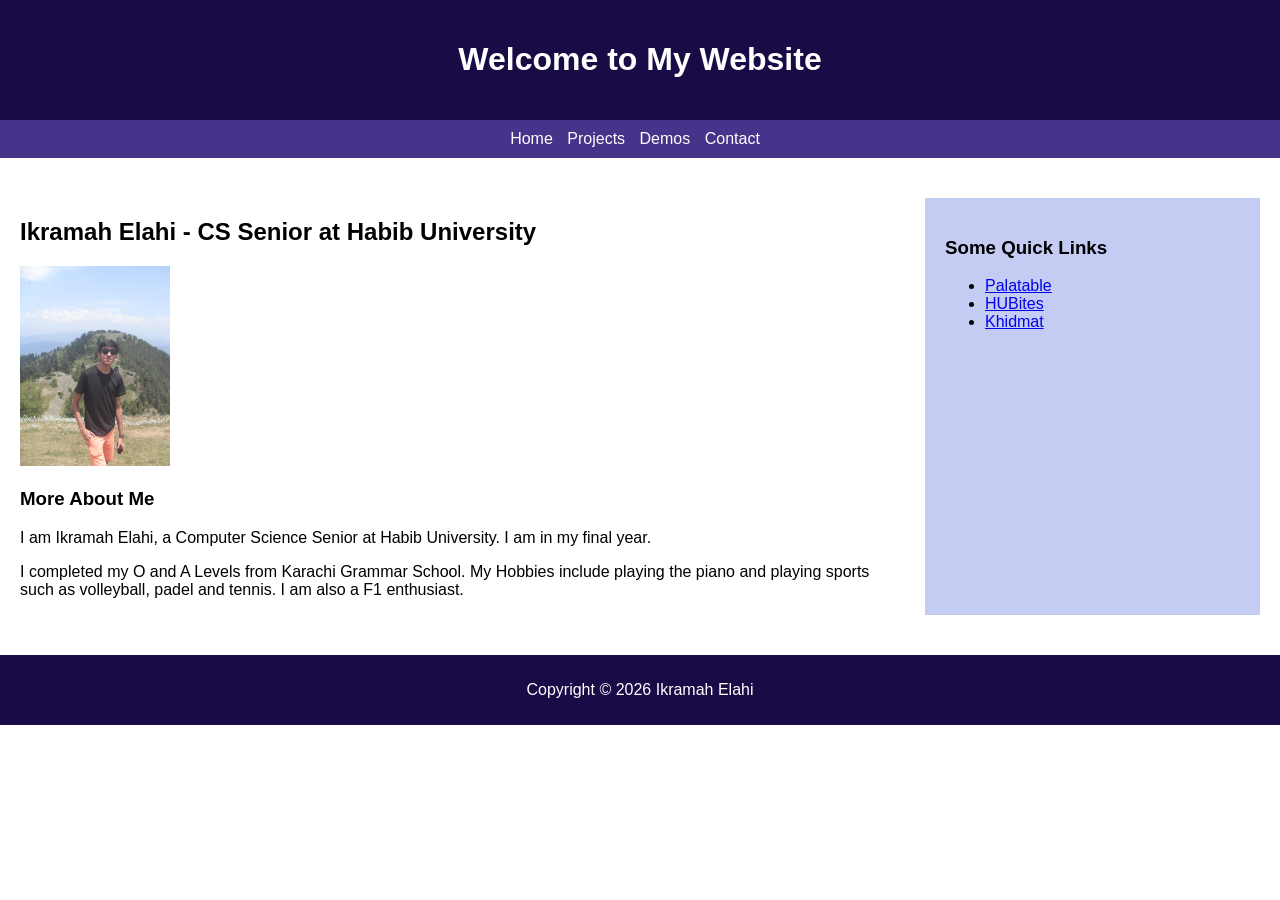
<file: index.html>
<!DOCTYPE html>
<html lang = "en">
    <head>
        <meta charset = "UTF-8">
        <meta name = "viewport" content = "width=device-width, initial-scale=1.0">
        <title> My Personal Website</title>
        <link rel="stylesheet" href="style.css">
    </head>

    <body>
        <header>
            <h1>Welcome to My Website</h1>
        </header>
        

        <nav>
            <a = href = "index.html">Home</a>
            <a = href = "projects.html">Projects</a>
            <a = href = "demos.html">Demos</a>
            <a = href = "contact.html">Contact</a>
        </nav>

        <div class = "layout-wrapper">
            <main>
                <h2>Ikramah Elahi - CS Senior at Habib University</h2>
                <img class="profile-picture" src = "profilepic.JPG" alt = "Profile Picture">
                <article>
                    <h3>More About Me</h3>
                    <p>I am Ikramah Elahi, a Computer Science Senior at Habib University. I am in my final year.</p>
                    <p>I completed my O and A Levels from Karachi Grammar School. My Hobbies include playing the piano and playing sports such as volleyball, padel and tennis. I am also a F1 enthusiast.</p>
                </article>
            </main>

            <aside>
                <h3>Some Quick Links</h3>
                <ul>
                    <li><a = href = "https://youtu.be/xOOXM7mG2ZU?si=QkaWcyDFQb9S2_jS">Palatable</a></li>
                    <li><a = href = "https://youtu.be/wDagLuG8Kb8?si=ixz04GuKlA7HNrp5">HUBites</a></li>
                    <li><a = href = "https://youtu.be/cdxYAo-wF4k?si=fITbG5n_aXWhaL15">Khidmat</a></li>
                </ul>
            
            </aside>
        </div>
        <footer>
            <p>Copyright &copy; 2026 Ikramah Elahi</p>
        </footer>


    </body>

</html>
</file>
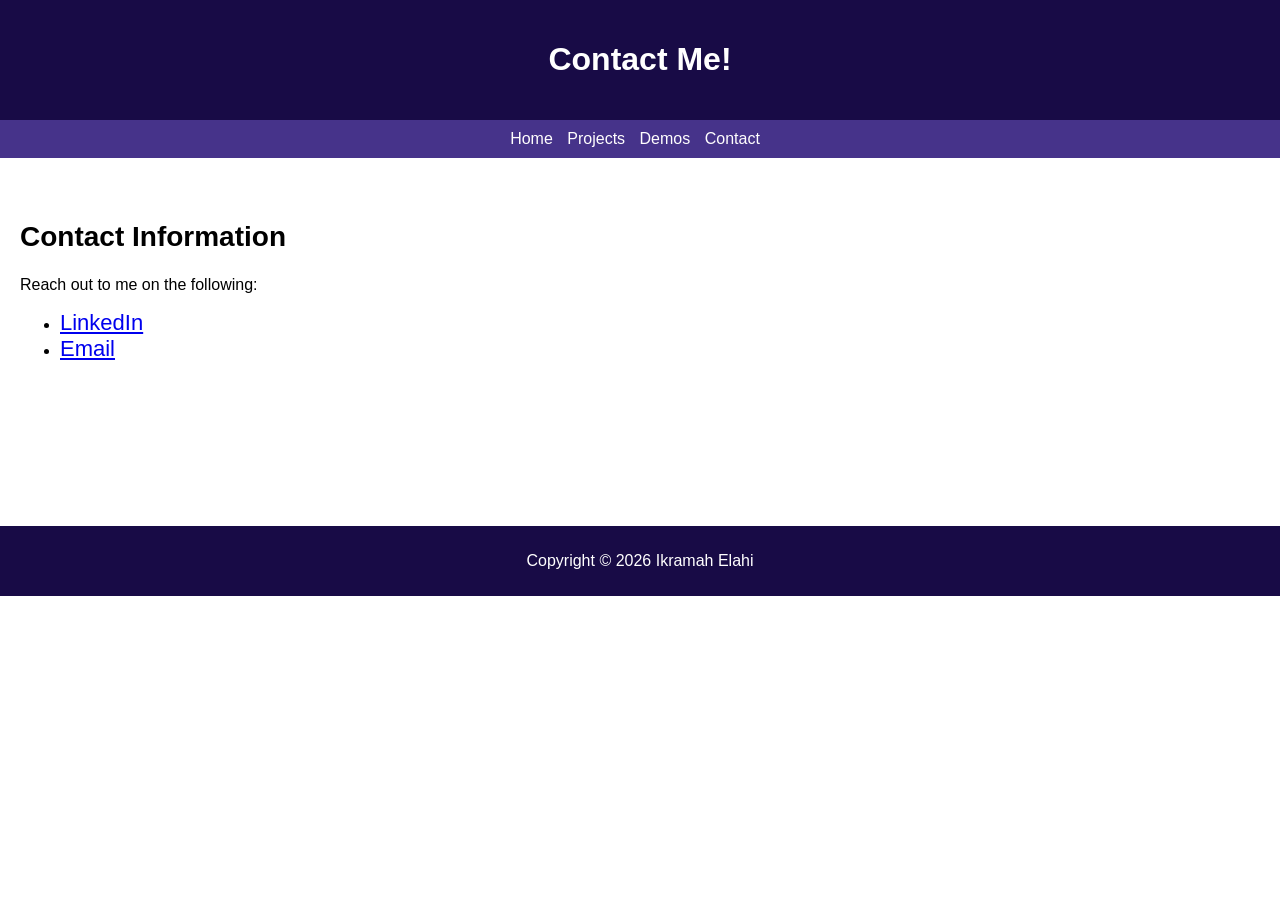
<file: contact.html>
<!DOCTYPE html>
<html lang="en">
    <head>
        <meta charset="UTF-8">
        <meta name="viewport" content="width=device-width, initial-scale=1.0">
        <link rel="stylesheet" href="style.css">
        <title>Contact</title>
    </head>
    <body>
        <header>
            <h1>Contact Me!</h1>
        </header>

        <nav>
            <a href="index.html">Home</a>
            <a href="projects.html">Projects</a>
            <a href="demos.html">Demos</a>
            <a href="contact.html">Contact</a>
        </nav>

        <div class="layout-wrapper">
            <main class="contact-content">
                <h2>Contact Information</h2>
                <p>Reach out to me on the following:</p>
                <ul>
                    <li><a href="https://www.linkedin.com/in/ikramah-elahi-a403032aa/">LinkedIn</a></li>
                    <li><a href="mailto:ikramahe@gmail.com">Email</a></li>
                </ul>
                
            </main>
        </div>

        <br>
        <br>
        <br>
        <br>
        <br>
        <br>

        <footer>
            <p>Copyright &copy; 2026 Ikramah Elahi</p>
        </footer>
    </body>
</html>
</file>
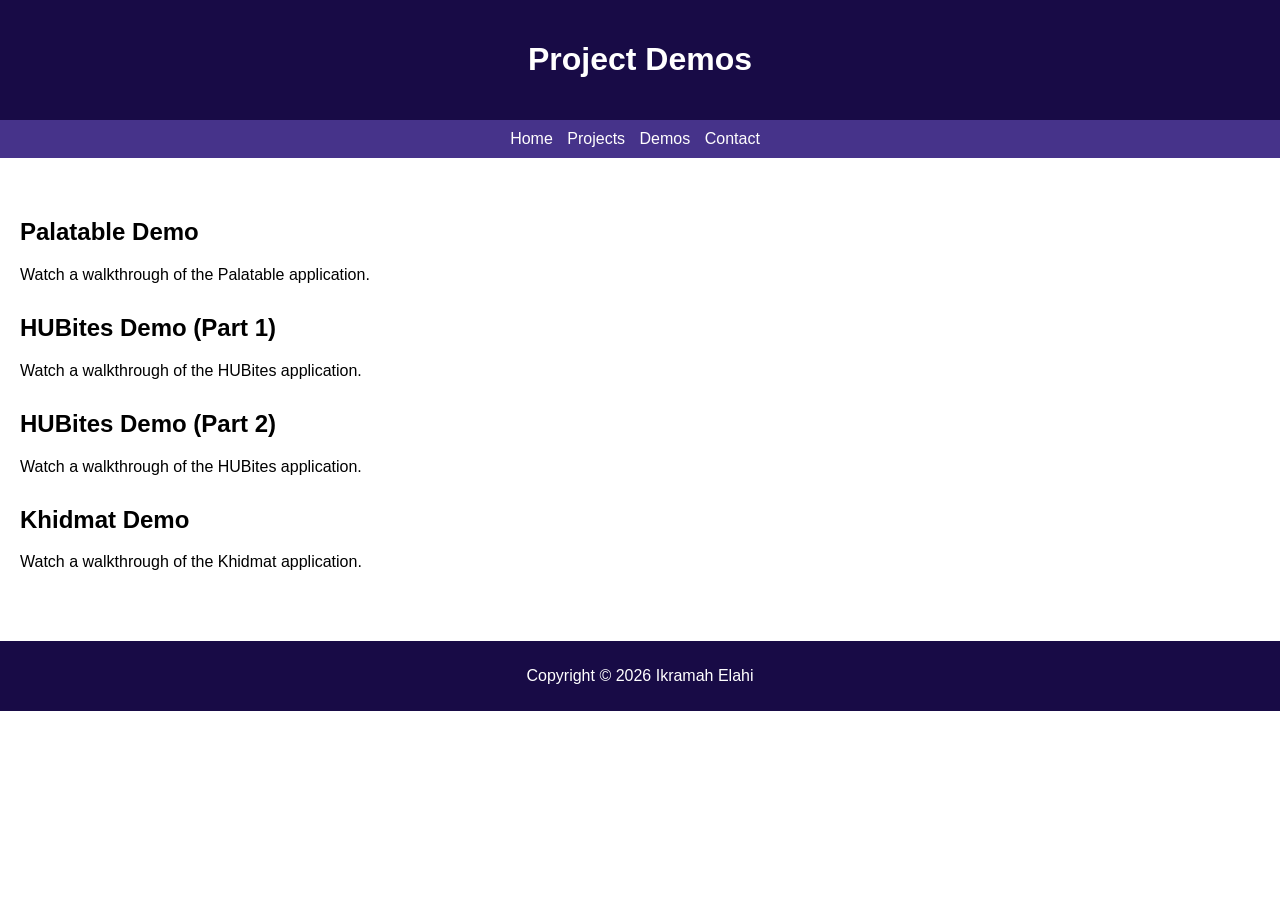
<file: demos.html>
<!DOCTYPE html>
<html lang="en">
    <head>
        <meta charset="UTF-8">
        <meta name="viewport" content="width=device-width, initial-scale=1.0">
        <link rel="stylesheet" href="style.css">
        <title>Project Demos</title>
    </head>
    <body>
        <header>
            <h1>Project Demos</h1>
        </header>

        <nav>
            <a href="index.html">Home</a>
            <a href="projects.html">Projects</a>
            <a href="demos.html">Demos</a>
            <a href="contact.html">Contact</a>
        </nav>

        <div class="layout-wrapper">
            <main>
                <h2>Palatable Demo</h2>
                <p>Watch a walkthrough of the Palatable application.</p>
                <div class="video-container">
                    <div id="palatable-player"></div>
                </div>

                <h2>HUBites Demo (Part 1)</h2>
                <p>Watch a walkthrough of the HUBites application.</p>
                <div class="video-container">
                    <!-- Replace HUBITES_VIDEO_ID with your YouTube video ID. -->
                    <div id="hubites-player"></div>
                </div>

                <h2>HUBites Demo (Part 2)</h2>
                <p>Watch a walkthrough of the HUBites application.</p>
                <div class="video-container">
                    <!-- Replace HUBITES_VIDEO_ID with your YouTube video ID. -->
                    <div id="hubites-player-2"></div>
                </div>

                <h2>Khidmat Demo</h2>
                <p>Watch a walkthrough of the Khidmat application.</p>
                <div class="video-container">
                    <!-- Replace KHIDMAT_VIDEO_ID with your YouTube video ID. -->
                    <div id="khidmat-player"></div>
                </div>
            </main>
        </div>

        <footer>
            <p>Copyright &copy; 2026 Ikramah Elahi</p>
        </footer>

        <!-- YouTube IFrame Player API -->
        <script src="https://www.youtube.com/iframe_api"></script>
        <script>
            function onYouTubeIframeAPIReady() {
                const videoPlayers = [
                    { elementId: "palatable-player", videoId: "xOOXM7mG2ZU" },
                    { elementId: "hubites-player", videoId: "ouySkVTDHV4" },
                    { elementId: "hubites-player-2", videoId: "wDagLuG8Kb8" },
                    { elementId: "khidmat-player", videoId: "cdxYAo-wF4k" }
                ];

                videoPlayers.forEach(function (video) {
                    new YT.Player(video.elementId, {
                        videoId: video.videoId,
                        playerVars: { rel: 0 }
                    });
                });
            }
        </script>
    </body>
</html>
</file>
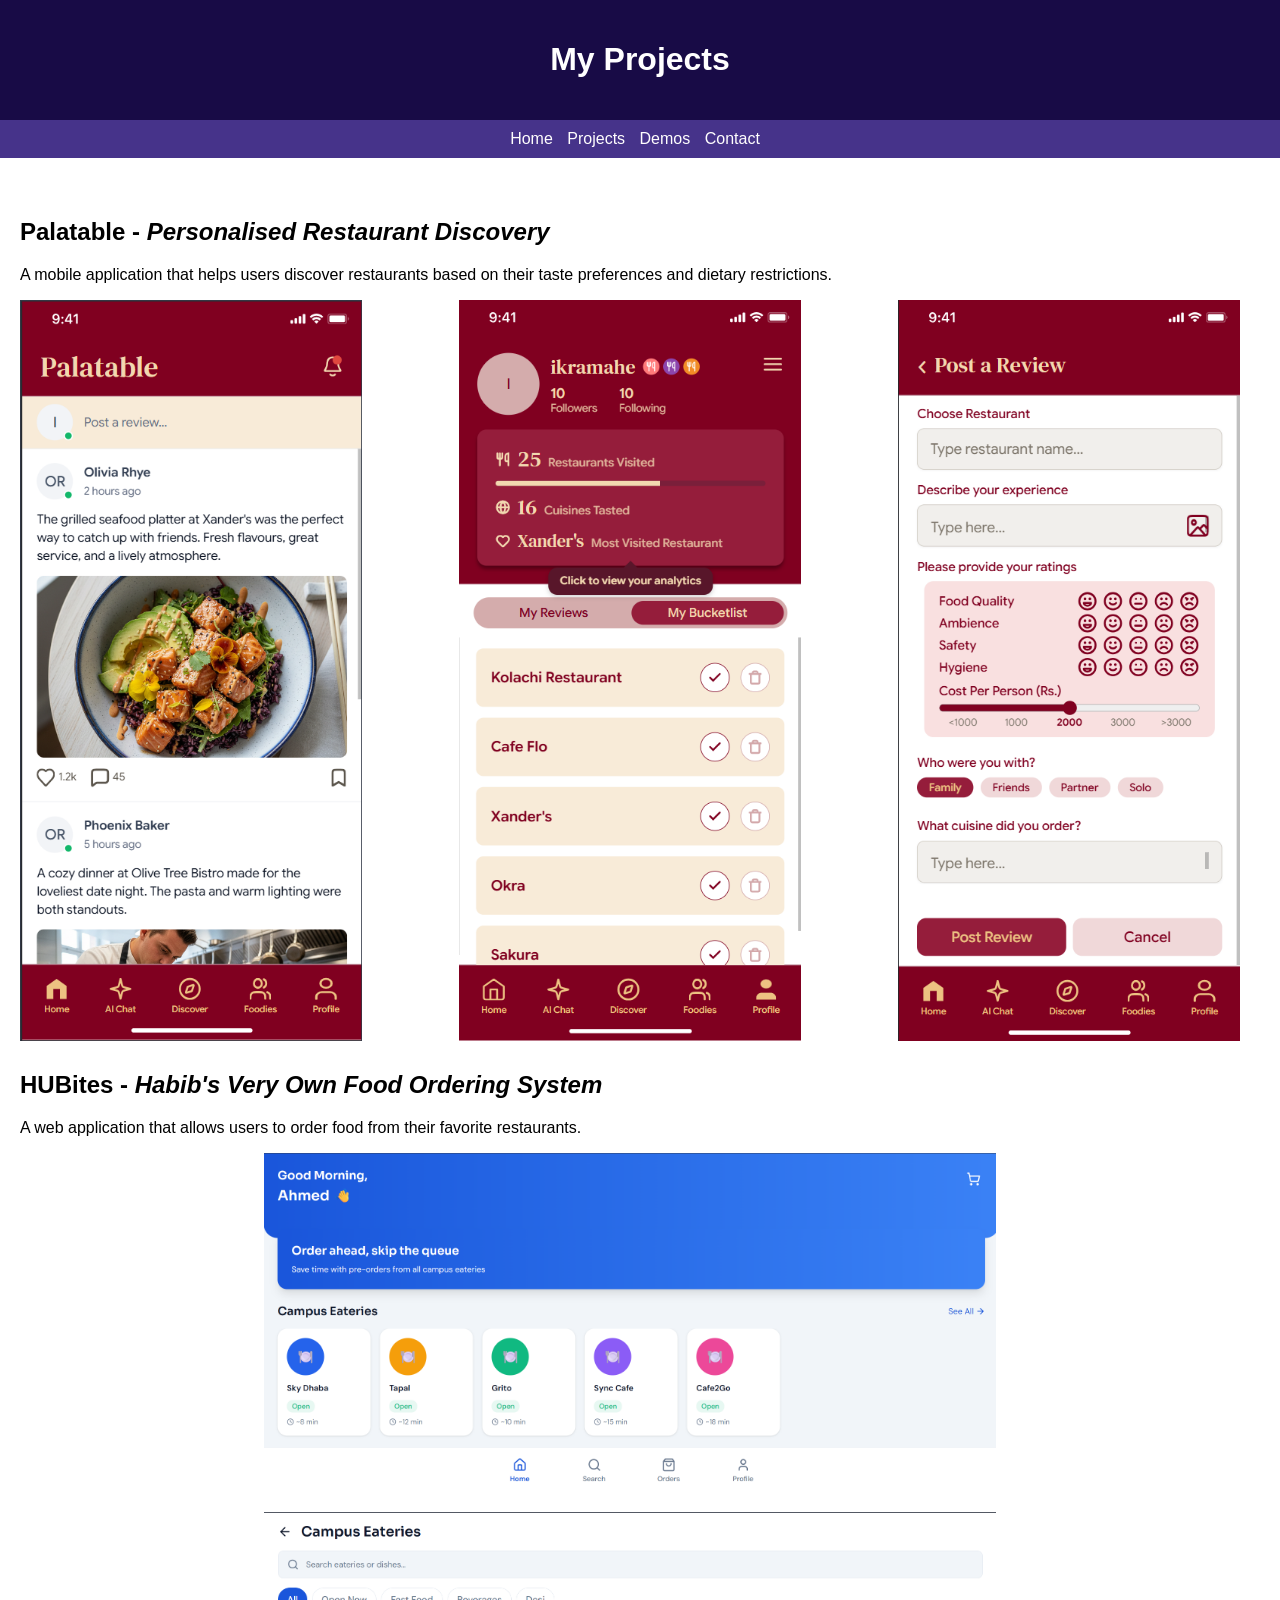
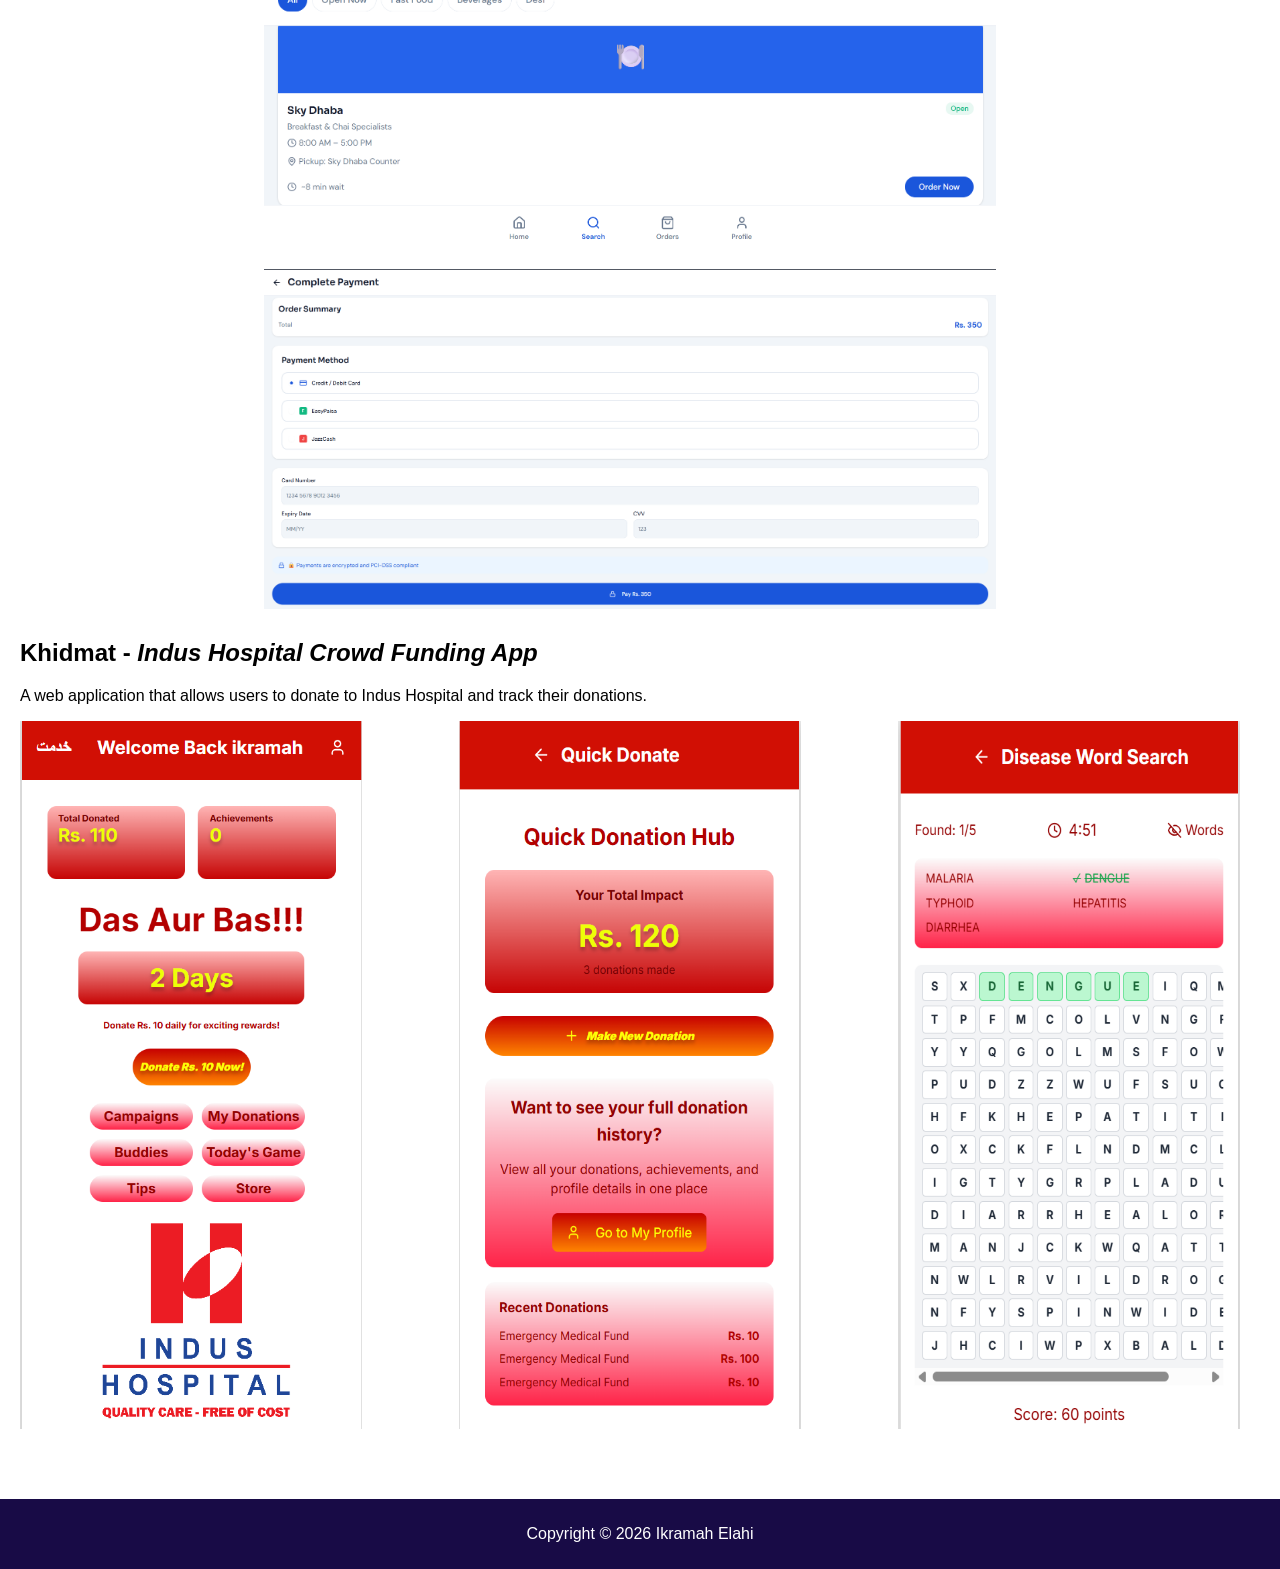
<file: projects.html>
<!DOCTYPE html>
<html lang = "eng">
    <head>
        <meta charset = "UTF-8">
        <meta name = "viewport" content = "width=device-width, initial-scale=1.0">
        <link rel = "stylesheet" href = "style.css">
        <title>Projects</title>
    </head>
    <body>
        <header>
            <h1>My Projects</h1>
        </header>
        <nav> 
            <a href = "index.html">Home</a>
            <a href = "projects.html">Projects</a>
            <a href = "demos.html">Demos</a>
            <a href = "contact.html">Contact</a>
        </nav>
        <div class = "layout-wrapper">
            <main>
                <h2>Palatable - <i>Personalised Restaurant Discovery</i></h2>
                <p>A mobile application that helps users discover restaurants based on their taste preferences and dietary restrictions.</p>
                <div class="project-images">
                    <img src="palatablehome.png" alt="Palatable home page">
                    <img src="palatableprofile.png" alt="Palatable profile page">
                    <img src="palatablereview.png" alt="Palatable review page">
                </div>
                
                <h2>HUBites - <i>Habib's Very Own Food Ordering System</i></h2>
                <p>A web application that allows users to order food from their favorite restaurants.</p>
                <div class="project-images hubites-images">
                    <img src="bites_home.png" alt="HUBites home page">
                    <img src="bites_eat.png" alt="HUBites food page">
                    <img src="bites_checkout.png" alt="HUBites checkout page">
                </div>
            
                <h2>Khidmat - <i>Indus Hospital Crowd Funding App</i></h2> 
                <p>A web application that allows users to donate to Indus Hospital and track their donations.</p>
                <div class="project-images">
                    <img src="indushome.png" alt="Khidmat home page">
                    <img src="indusdonate.png" alt="Khidmat donation page">
                    <img src="indusgame.png" alt="Khidmat game page">
                </div>

            </main>
        </div>
        <footer>
            <p>Copyright &copy; 2026 Ikramah Elahi</p>
        </footer>

    </body>
</html>
</file>
<file: style.css>
body {
    font-family: Arial, sans-serif;
    margin: 0;
    padding: 0;
}

header {
    background-color: #180b46;
    padding: 20px;
    text-align: center;
    color: #fff;
}

nav {
    background-color: #46338a;
    padding: 10px;
    text-align: center;
}

nav a {
    margin-right: 10px;
    text-decoration: none;
    color: #fffefe;
}

nav a:hover {
    text-decoration: underline;
}

.layout-wrapper {
    display: flex;
    margin: 20px 0;
    padding: 20px;
}

main {
    flex: 3;
    margin-right: 20px;
}

.project-images {
    display: flex;
    justify-content: space-between;
    gap: 20px;
    margin-bottom: 30px;
}

.project-images img {
    width: 28%;
    height: auto;
}

.hubites-images {
    flex-direction: column;
    align-items: center;
}

.hubites-images img {
    width: 60%;
}

.video-container {
    max-width: 800px;
    margin-bottom: 30px;
}

.video-container iframe {
    width: 100%;
    aspect-ratio: 16 / 9;
    border: 0;
}

.contact-content h2 {
    font-size: 28px;
}

.contact-content a {
    font-size: 22px;
}

aside {
    flex: 1;
    background-color: #c4ccf4;
    padding: 20px;
}

.profile-picture {
    width: 150px;
    height: auto;
}

footer {
    background-color: #180b46;
    color: #fff;
    text-align: center;
    padding: 10px;
}
</file>
